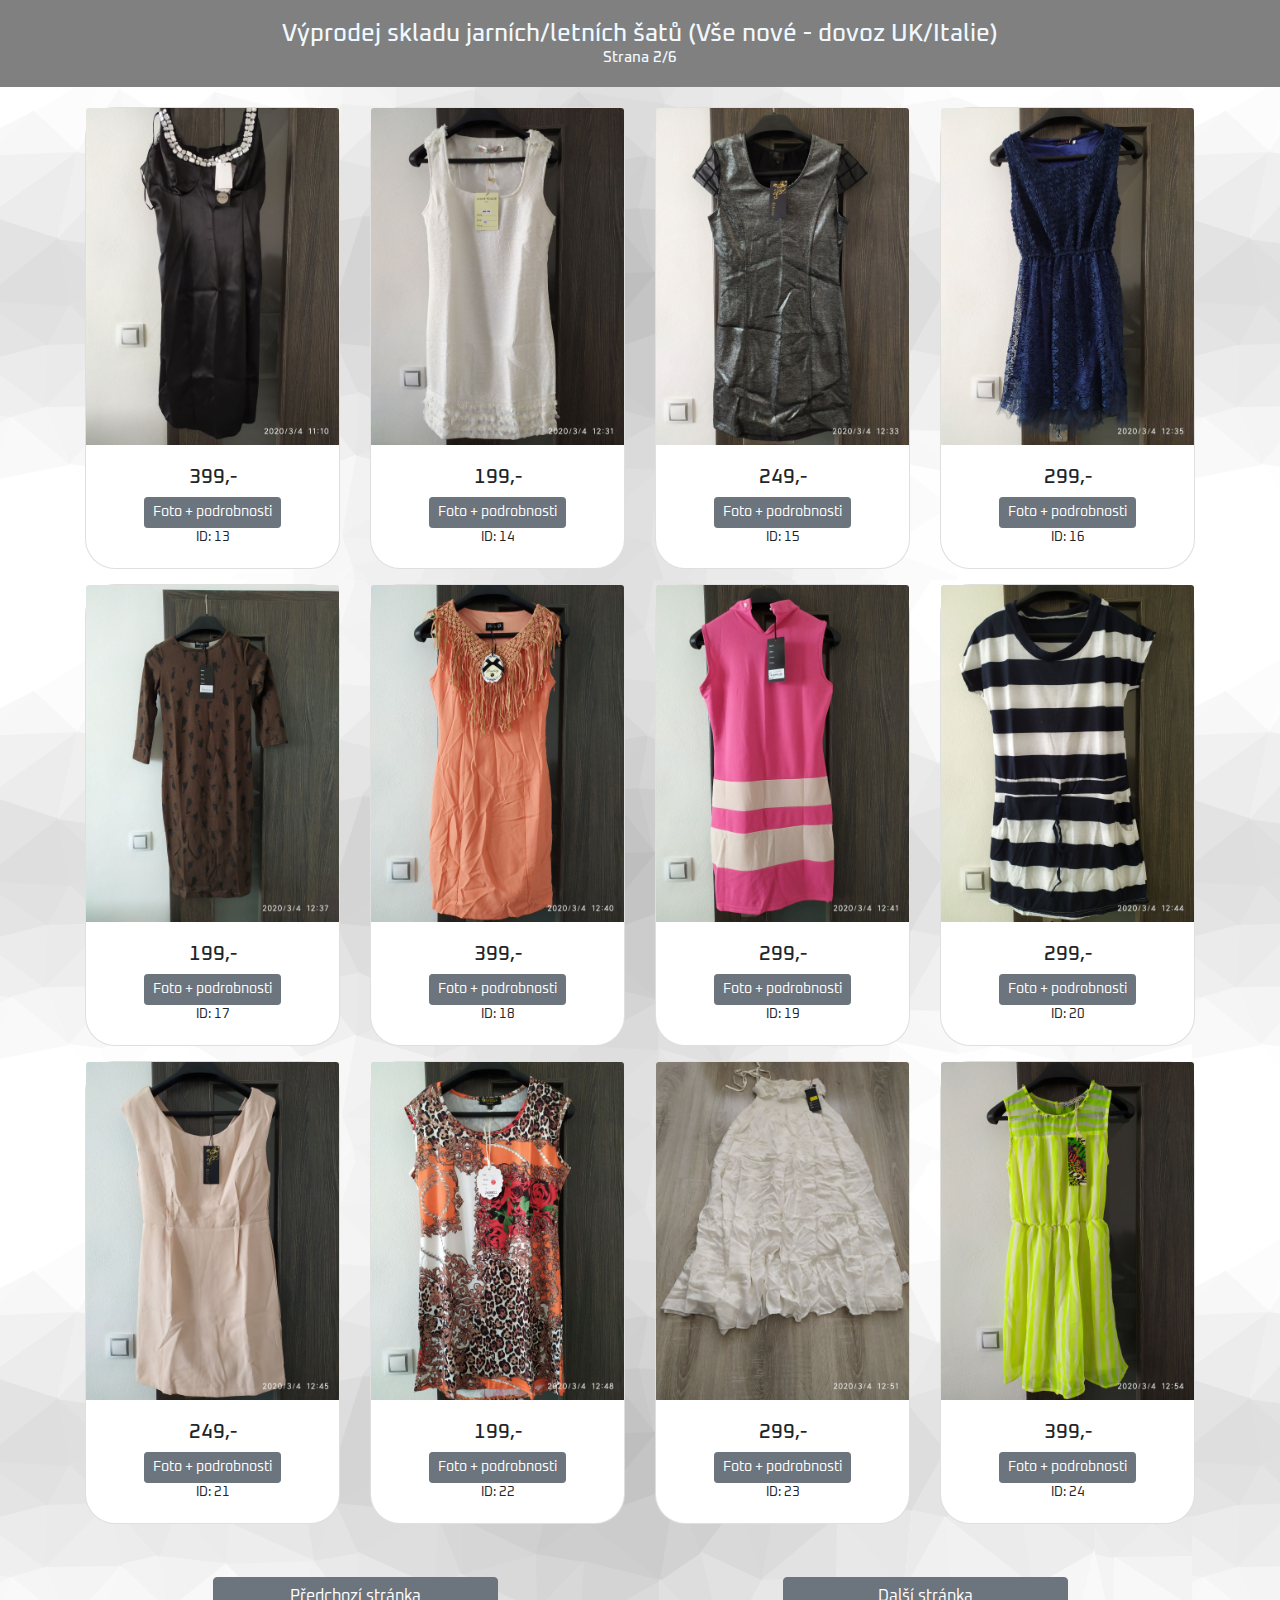
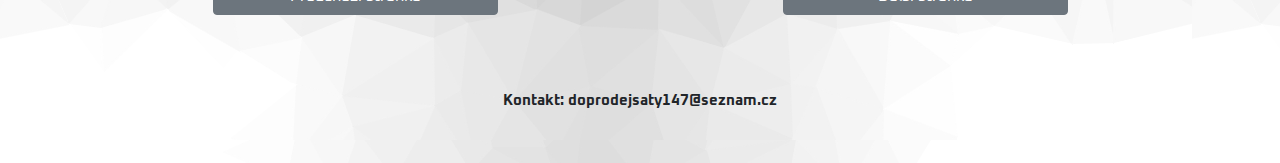
<file: page2.html>
<!--DODELAT:1) SWITCH PIC PRI HOVER
            2) BTN VICE INFORMACI - link na konkretni saty -->

<html lang="en">

<head>
    <meta charset="utf-8">
    <meta name="viewport" content="width=device-width, initial-scale=1">
    <title>Prodej šatů Olomouc</title>
    <meta name="description" content="Saty Olomouc">
    <meta name="keywords" content="Prodej satu Olomouc">
    <link href="https://fonts.googleapis.com/css?family=Oxanium&display=swap" rel="stylesheet">
    <link rel="stylesheet" href="https://use.fontawesome.com/releases/v5.1.0/css/all.css" integrity="sha384-lKuwvrZot6UHsBSfcMvOkWwlCMgc0TaWr+30HWe3a4ltaBwTZhyTEggF5tJv8tbt" crossorigin="anonymous">
</head>

<body>
    <!--Nadpis-->
    <h4 class="text-center main-nadpis">Výprodej skladu jarních/letních šatů (Vše nové - dovoz UK/Italie)
        <br>
        <span class="span-strany">Strana 2/6</span>

    </h4>


    <!--Karty-->
    <div class="container container-cards">
        <div class="row">
            <div class="col-md-3 col-sm-12">
                <div class="card">
                    <img src="img\Saty_real_foto\Saty_13\IMG_20200304_111022.jpg" class="card-img-top" alt="...">
                    <div class="card-body text-center">
                        <h5 class="card-text">399,-</h5>
                        <!-- Button trigger modal -->
                        <button type="button" class="btn btn-secondary btn-sm" data-toggle="modal" data-target="#exampleModal_13">Foto + podrobnosti</button>
                        <br>
                        <span>ID: 13</span>
                        <!-- Modal 13 -->
                        <div class="modal fade" id="exampleModal_13" tabindex="-1" role="dialog" aria-labelledby="exampleModalLabel_13" aria-hidden="true">
                            <div class="modal-dialog" role="document">
                                <div class="modal-content">
                                    <div class="modal-header modal-header-custom">
                                        <h5 class="modal-title" id="exampleModalLabel_13">Dostupne velikosti: S/L </h5>
                                        <h6 class="modal-title" id="exampleModalLabel_13"></h6>
                                        <img src="img\Saty_real_foto\Saty_13\IMG_20200304_111022.jpg" class="saty_max_width" alt="...">
                                        <button type="button" class="close" data-dismiss="modal" aria-label="Close">
                                                                            <span aria-hidden="true">&times;</span>
                                                                        </button>
                                    </div>
                                    <div class="modal-footer">
                                        <button type="button" class="btn btn-secondary" data-dismiss="modal">Zavrit</button>

                                    </div>
                                </div>
                            </div>
                        </div>
                    </div>
                </div>
            </div>
            <div class="col-md-3 col-sm-12">
                <div class="card">
                    <img src="img\Saty_real_foto\Saty_14\IMG_20200304_123149.jpg" class="card-img-top" alt="...">
                    <div class="card-body text-center">
                        <h5 class="card-text">199,-</h5>
                        <!-- Button trigger modal -->
                        <button type="button" class="btn btn-secondary btn-sm" data-toggle="modal" data-target="#exampleModal_14">Foto + podrobnosti</button>
                        <br>
                        <span>ID: 14</span>
                        <!-- Modal 14 -->
                        <div class="modal fade" id="exampleModal_14" tabindex="-1" role="dialog" aria-labelledby="exampleModalLabel_14" aria-hidden="true">
                            <div class="modal-dialog" role="document">
                                <div class="modal-content">
                                    <div class="modal-header modal-header-custom">
                                        <h5 class="modal-title" id="exampleModalLabel_14">Dostupne velikosti: S/M </h5>
                                        <h6 class="modal-title" id="exampleModalLabel_14"></h6>
                                        <img src="img\Saty_real_foto\Saty_14\IMG_20200304_123149.jpg" class="saty_max_width" alt="...">
                                        <button type="button" class="close" data-dismiss="modal" aria-label="Close">
                                                                            <span aria-hidden="true">&times;</span>
                                                                        </button>
                                    </div>
                                    <div class="modal-footer">
                                        <button type="button" class="btn btn-secondary" data-dismiss="modal">Zavrit</button>

                                    </div>
                                </div>
                            </div>
                        </div>
                    </div>
                </div>
            </div>
            <div class="col-md-3 col-sm-12">
                <div class="card">
                    <img src="img\Saty_real_foto\Saty_15\IMG_20200304_123326.jpg" class="card-img-top" alt="...">
                    <div class="card-body text-center">
                        <h5 class="card-text">249,-</h5>
                        <!-- Button trigger modal -->
                        <button type="button" class="btn btn-secondary btn-sm" data-toggle="modal" data-target="#exampleModal_03">Foto + podrobnosti</button>
                        <br>
                        <span>ID: 15</span>
                        <!-- Modal 15-->
                        <div class="modal fade" id="exampleModal_03" tabindex="-1" role="dialog" aria-labelledby="exampleModalLabel_03" aria-hidden="true">
                            <div class="modal-dialog" role="document">
                                <div class="modal-content">
                                    <div class="modal-header modal-header-custom">
                                        <h5 class="modal-title" id="exampleModalLabel_03">Dostupne velikosti: S </h5>
                                        <h6 class="modal-title" id="exampleModalLabel_03"></h6>
                                        <img src="img\Saty_real_foto\Saty_15\IMG_20200304_123326.jpg" class="saty_max_width" alt="...">
                                        <button type="button" class="close" data-dismiss="modal" aria-label="Close">
                                                                            <span aria-hidden="true">&times;</span>
                                                                        </button>
                                    </div>
                                    <div class="modal-footer">
                                        <button type="button" class="btn btn-secondary" data-dismiss="modal">Zavrit</button>

                                    </div>
                                </div>
                            </div>
                        </div>
                    </div>
                </div>
            </div>
            <div class="col-md-3 col-sm-12">
                <div class="card">
                    <img src="img\Saty_real_foto\Saty_16\IMG_20200304_123550.jpg" class="card-img-top" alt="...">
                    <div class="card-body text-center">
                        <h5 class="card-text">299,-</h5>
                        <!-- Button trigger modal -->
                        <button type="button" class="btn btn-secondary btn-sm" data-toggle="modal" data-target="#exampleModal_04">Foto + podrobnosti</button>
                        <br>
                        <span>ID: 16</span>
                        <!-- Modal 16-->
                        <div class="modal fade" id="exampleModal_04" tabindex="-1" role="dialog" aria-labelledby="exampleModalLabel_04" aria-hidden="true">
                            <div class="modal-dialog" role="document">
                                <div class="modal-content">
                                    <div class="modal-header modal-header-custom">
                                        <h5 class="modal-title" id="exampleModalLabel_04">Dostupne velikosti: S/M </h5>
                                        <h6 class="modal-title" id="exampleModalLabel_04"></h6>
                                        <img src="img\Saty_real_foto\Saty_16\IMG_20200304_123550.jpg" class="saty_max_width" alt="...">
                                        <img src="img\Saty_real_foto\Saty_16\Saty16_model.PNG" class="saty_max_width" alt="...">
                                        <button type="button" class="close" data-dismiss="modal" aria-label="Close">
                                                                            <span aria-hidden="true">&times;</span>
                                                                        </button>
                                    </div>
                                    <div class="modal-footer">
                                        <button type="button" class="btn btn-secondary" data-dismiss="modal">Zavrit</button>

                                    </div>
                                </div>
                            </div>
                        </div>
                    </div>
                </div>
            </div>
            <div class="col-md-3 col-sm-12">
                <div class="card">
                    <img src="img\Saty_real_foto\Saty_17\IMG_20200304_123717.jpg" class="card-img-top" alt="...">
                    <div class="card-body text-center">
                        <h5 class="card-text">199,-</h5>
                        <!-- Button trigger modal -->
                        <button type="button" class="btn btn-secondary btn-sm" data-toggle="modal" data-target="#exampleModal_05">Foto + podrobnosti</button>
                        <br>
                        <span>ID: 17</span>
                        <!-- Modal 17 -->
                        <div class="modal fade" id="exampleModal_05" tabindex="-1" role="dialog" aria-labelledby="exampleModalLabel_05" aria-hidden="true">
                            <div class="modal-dialog" role="document">
                                <div class="modal-content">
                                    <div class="modal-header modal-header-custom">
                                        <h5 class="modal-title" id="exampleModalLabel_05">Dostupne velikosti: S/M </h5>
                                        <h6 class="modal-title" id="exampleModalLabel_05"></h6>

                                        <img src="img\Saty_real_foto\Saty_17\IMG_20200304_123717.jpg" class="saty_max_width" alt="...">
                                        <img src="img\Saty_real_foto\Saty_17\IMG_20200304_123750.jpg" class="saty_max_width" alt="...">
                                        <button type="button" class="close" data-dismiss="modal" aria-label="Close">
                                                                            <span aria-hidden="true">&times;</span>
                                                                        </button>
                                    </div>
                                    <div class="modal-footer">
                                        <button type="button" class="btn btn-secondary" data-dismiss="modal">Zavrit</button>

                                    </div>
                                </div>
                            </div>
                        </div>
                    </div>
                </div>
            </div>
            <div class="col-md-3 col-sm-12">
                <div class="card">
                    <img src="img\Saty_real_foto\Saty_18\IMG_20200304_124001.jpg" class="card-img-top" alt="...">
                    <div class="card-body text-center">
                        <h5 class="card-text">399,-</h5>
                        <!-- Button trigger modal -->
                        <button type="button" class="btn btn-secondary btn-sm" data-toggle="modal" data-target="#exampleModal_06">Foto + podrobnosti</button>
                        <br>
                        <span>ID: 18</span>
                        <!-- Modal 18 -->
                        <div class="modal fade" id="exampleModal_06" tabindex="-1" role="dialog" aria-labelledby="exampleModalLabel_06" aria-hidden="true">
                            <div class="modal-dialog" role="document">
                                <div class="modal-content">
                                    <div class="modal-header modal-header-custom">
                                        <h5 class="modal-title" id="exampleModalLabel_06">Dostupne velikosti: S/M/L </h5>
                                        <h6 class="modal-title" id="exampleModalLabel_06"></h6>
                                        <img src="img\Saty_real_foto\Saty_18\IMG_20200304_124001.jpg" class="saty_max_width" alt="...">
                                        <button type="button" class="close" data-dismiss="modal" aria-label="Close">
                                                                            <span aria-hidden="true">&times;</span>
                                                                        </button>
                                    </div>
                                    <div class="modal-footer">
                                        <button type="button" class="btn btn-secondary" data-dismiss="modal">Zavrit</button>

                                    </div>
                                </div>
                            </div>
                        </div>
                    </div>
                </div>
            </div>
            <div class="col-md-3 col-sm-12">
                <div class="card">
                    <img src="img\Saty_real_foto\Saty_19\IMG_20200304_124156.jpg" class="card-img-top" alt="...">
                    <div class="card-body text-center">
                        <h5 class="card-text">299,-</h5>
                        <!-- Button trigger modal -->
                        <button type="button" class="btn btn-secondary btn-sm" data-toggle="modal" data-target="#exampleModal">Foto + podrobnosti</button>
                        <br>
                        <span>ID: 19</span>
                        <!-- Modal 19-->
                        <div class="modal fade" id="exampleModal" tabindex="-1" role="dialog" aria-labelledby="exampleModalLabel" aria-hidden="true">
                            <div class="modal-dialog" role="document">
                                <div class="modal-content">
                                    <div class="modal-header modal-header-custom">
                                        <h5 class="modal-title" id="exampleModalLabel">Dostupne velikosti: S/M/L </h5>
                                        <h6 class="modal-title" id="exampleModalLabel"></h6>
                                        <img src="img\Saty_real_foto\Saty_19\IMG_20200304_124156.jpg" class="saty_max_width" alt="...">
                                        <button type="button" class="close" data-dismiss="modal" aria-label="Close">
                                                                            <span aria-hidden="true">&times;</span>
                                                                        </button>
                                    </div>
                                    <div class="modal-footer">
                                        <button type="button" class="btn btn-secondary" data-dismiss="modal">Zavrit</button>

                                    </div>
                                </div>
                            </div>
                        </div>
                    </div>
                </div>
            </div>
            <div class="col-md-3 col-sm-12">
                <div class="card">
                    <img src="img\Saty_real_foto\Saty_20\IMG_20200304_124423.jpg" class="card-img-top" alt="...">
                    <div class="card-body text-center">
                        <h5 class="card-text">299,-</h5>
                        <!-- Button trigger modal -->
                        <button type="button" class="btn btn-secondary btn-sm" data-toggle="modal" data-target="#exampleModal_08">Foto + podrobnosti</button>
                        <br>
                        <span>ID: 20</span>
                        <!-- Modal 20 -->
                        <div class="modal fade" id="exampleModal_08" tabindex="-1" role="dialog" aria-labelledby="exampleModalLabel_08" aria-hidden="true">
                            <div class="modal-dialog" role="document">
                                <div class="modal-content">
                                    <div class="modal-header modal-header-custom">
                                        <h5 class="modal-title" id="exampleModalLabel_08">Dostupne velikosti: Neuvedeno </h5>
                                        <h6 class="modal-title" id="exampleModalLabel_08"></h6>
                                        <img src="img\Saty_real_foto\Saty_20\IMG_20200304_124423.jpg" class="saty_max_width" alt="...">
                                        <img src="img\Saty_real_foto\Saty_20\Saty20_model.PNG" class="saty_max_width" alt="...">
                                        <button type="button" class="close" data-dismiss="modal" aria-label="Close">
                                                                            <span aria-hidden="true">&times;</span>
                                                                        </button>
                                    </div>
                                    <div class="modal-footer">
                                        <button type="button" class="btn btn-secondary" data-dismiss="modal">Zavrit</button>

                                    </div>
                                </div>
                            </div>
                        </div>
                    </div>
                </div>
            </div>
            <div class="col-md-3 col-sm-12">
                <div class="card">
                    <img src="img\Saty_real_foto\Saty_21\IMG_20200304_124544.jpg" class="card-img-top" alt="...">
                    <div class="card-body text-center">
                        <h5 class="card-text">249,-</h5>
                        <!-- Button trigger modal -->
                        <button type="button" class="btn btn-secondary btn-sm" data-toggle="modal" data-target="#exampleModal_09">Foto + podrobnosti</button>
                        <br>
                        <span>ID: 21</span>
                        <!-- Modal 21-->
                        <div class="modal fade" id="exampleModal_09" tabindex="-1" role="dialog" aria-labelledby="exampleModalLabel_09" aria-hidden="true">
                            <div class="modal-dialog" role="document">
                                <div class="modal-content">
                                    <div class="modal-header modal-header-custom">
                                        <h5 class="modal-title" id="exampleModalLabel_09">Dostupne velikosti: M </h5>
                                        <h6 class="modal-title" id="exampleModalLabel_09"> </h6> <br>
                                        <img src="img\Saty_real_foto\Saty_21\IMG_20200304_124544.jpg" class="saty_max_width" alt="...">
                                        <button type="button" class="close" data-dismiss="modal" aria-label="Close">
                                                                            <span aria-hidden="true">&times;</span>
                                                                        </button>
                                    </div>
                                    <div class="modal-footer">
                                        <button type="button" class="btn btn-secondary" data-dismiss="modal">Zavrit</button>

                                    </div>
                                </div>
                            </div>
                        </div>
                    </div>
                </div>
            </div>
            <div class="col-md-3 col-sm-12">
                <div class="card">
                    <img src="img\Saty_real_foto\Saty_22\IMG_20200304_124839.jpg" class="card-img-top" alt="...">
                    <div class="card-body text-center">
                        <h5 class="card-text">199,-</h5>
                        <!-- Button trigger modal -->
                        <button type="button" class="btn btn-secondary btn-sm" data-toggle="modal" data-target="#exampleModal_10">Foto + podrobnosti</button>
                        <br>
                        <span>ID: 22</span>
                        <!-- Modal 22-->
                        <div class="modal fade" id="exampleModal_10" tabindex="-1" role="dialog" aria-labelledby="exampleModalLabel_10" aria-hidden="true">
                            <div class="modal-dialog" role="document">
                                <div class="modal-content">
                                    <div class="modal-header modal-header-custom">
                                        <h5 class="modal-title" id="exampleModalLabel_10">Dostupne velikosti: L/XL (Odpovida M/L)</h5>
                                        <h6 class="modal-title" id="exampleModalLabel_10"></h6>
                                        <img src="img\Saty_real_foto\Saty_22\IMG_20200304_124839.jpg" class="saty_max_width" alt="...">
                                        <button type="button" class="close" data-dismiss="modal" aria-label="Close">
                                                                            <span aria-hidden="true">&times;</span>
                                                                        </button>
                                    </div>
                                    <div class="modal-footer">
                                        <button type="button" class="btn btn-secondary" data-dismiss="modal">Zavrit</button>


                                    </div>
                                </div>
                            </div>
                        </div>
                    </div>
                </div>
            </div>
            <div class="col-md-3 col-sm-12">
                <div class="card">
                    <img src="img\Saty_real_foto\Saty_23\IMG_20200304_125114.jpg" class="card-img-top" alt="...">
                    <div class="card-body text-center">
                        <h5 class="card-text">299,-</h5>
                        <!-- Button trigger modal -->
                        <button type="button" class="btn btn-secondary btn-sm" data-toggle="modal" data-target="#exampleModal_11">Foto + podrobnosti</button>
                        <br>
                        <span>ID: 23</span>
                        <!-- Modal 23 -->
                        <div class="modal fade" id="exampleModal_11" tabindex="-1" role="dialog" aria-labelledby="exampleModalLabel_11" aria-hidden="true">
                            <div class="modal-dialog" role="document">
                                <div class="modal-content">
                                    <div class="modal-header modal-header-custom">
                                        <h5 class="modal-title" id="exampleModalLabel_11">Dostupne velikosti: S/M </h5>
                                        <h6 class="modal-title" id="exampleModalLabel_11"></h6>
                                        <img src="img\Saty_real_foto\Saty_23\IMG_20200304_125114.jpg" class="saty_max_width" alt="...">
                                        <img src="img\Saty_real_foto\Saty_23\IMG_20200304_125130.jpg" class="saty_max_width" alt="...">
                                        <img src="img\Saty_real_foto\Saty_23\IMG_20200304_125135.jpg" class="saty_max_width" alt="...">
                                        <button type="button" class="close" data-dismiss="modal" aria-label="Close">    
                                                        <span aria-hidden="true">&times;</span>
                                                        </button>
                                    </div>
                                    <div class="modal-footer">
                                        <button type="button" class="btn btn-secondary" data-dismiss="modal">Zavrit</button>
                                    </div>
                                </div>
                            </div>
                        </div>
                    </div>
                </div>
            </div>
            <div class="col-md-3 col-sm-12">
                <div class="card">
                    <img src="img\Saty_real_foto\Saty_24\IMG_20200304_125421.jpg" class="card-img-top" alt="...">
                    <div class="card-body text-center">
                        <h5 class="card-text">399,-</h5>
                        <!-- Button trigger modal -->
                        <button type="button" class="btn btn-secondary btn-sm" data-toggle="modal" data-target="#exampleModal_12">Foto + podrobnosti</button>
                        <br>
                        <span>ID: 24</span>
                        <!-- Modal 24-->
                        <div class="modal fade" id="exampleModal_12" tabindex="-1" role="dialog" aria-labelledby="exampleModalLabel_12" aria-hidden="true">
                            <div class="modal-dialog" role="document">
                                <div class="modal-content">
                                    <div class="modal-header modal-header-custom">
                                        <h5 class="modal-title" id="exampleModalLabel_12">Dostupne velikosti: S </h5>
                                        <h6 class="modal-title" id="exampleModalLabel_12"></h6>
                                        <img src="img\Saty_real_foto\Saty_24\IMG_20200304_125421.jpg" class="saty_max_width" alt="...">
                                        <button type="button" class="close" data-dismiss="modal" aria-label="Close">
                                                        <span aria-hidden="true">&times;</span>
                                                        </button>
                                    </div>
                                    <div class="modal-footer">
                                        <button type="button" class="btn btn-secondary" data-dismiss="modal">Zavrit</button>
                                    </div>
                                </div>
                            </div>
                        </div>
                    </div>
                </div>
            </div>
        </div>

    </div>
    <div class="container">
        <div class="row">
            <a href="index.html" class="container btn btn-secondary btn-custom">Předchozí stránka</a>
            <a href="page3.html" class="container btn btn-secondary btn-custom">Další stránka</a>
        </div>
    </div>
    <div class="container">
        <div class="container-footer">
            <div class="row">
                <div class="col-lg-12 footer-contact">Kontakt: doprodejsaty147@seznam.cz</div>
            </div>
        </div>
    </div>
    <footer>

    </footer>
    <link rel="stylesheet" href="https://stackpath.bootstrapcdn.com/bootstrap/4.4.1/css/bootstrap.min.css" integrity="sha384-Vkoo8x4CGsO3+Hhxv8T/Q5PaXtkKtu6ug5TOeNV6gBiFeWPGFN9MuhOf23Q9Ifjh" crossorigin="anonymous">
    <script src="https://code.jquery.com/jquery-3.4.1.slim.min.js" integrity="sha384-J6qa4849blE2+poT4WnyKhv5vZF5SrPo0iEjwBvKU7imGFAV0wwj1yYfoRSJoZ+n" crossorigin="anonymous"></script>
    <script src="https://cdn.jsdelivr.net/npm/popper.js@1.16.0/dist/umd/popper.min.js" integrity="sha384-Q6E9RHvbIyZFJoft+2mJbHaEWldlvI9IOYy5n3zV9zzTtmI3UksdQRVvoxMfooAo" crossorigin="anonymous"></script>
    <script src="https://stackpath.bootstrapcdn.com/bootstrap/4.4.1/js/bootstrap.min.js" integrity="sha384-wfSDF2E50Y2D1uUdj0O3uMBJnjuUD4Ih7YwaYd1iqfktj0Uod8GCExl3Og8ifwB6" crossorigin="anonymous"></script>
    <script type="text/javascript" src="main.js"></script>
    <link href="style.css" rel="stylesheet">
</body>

</html>
</file>
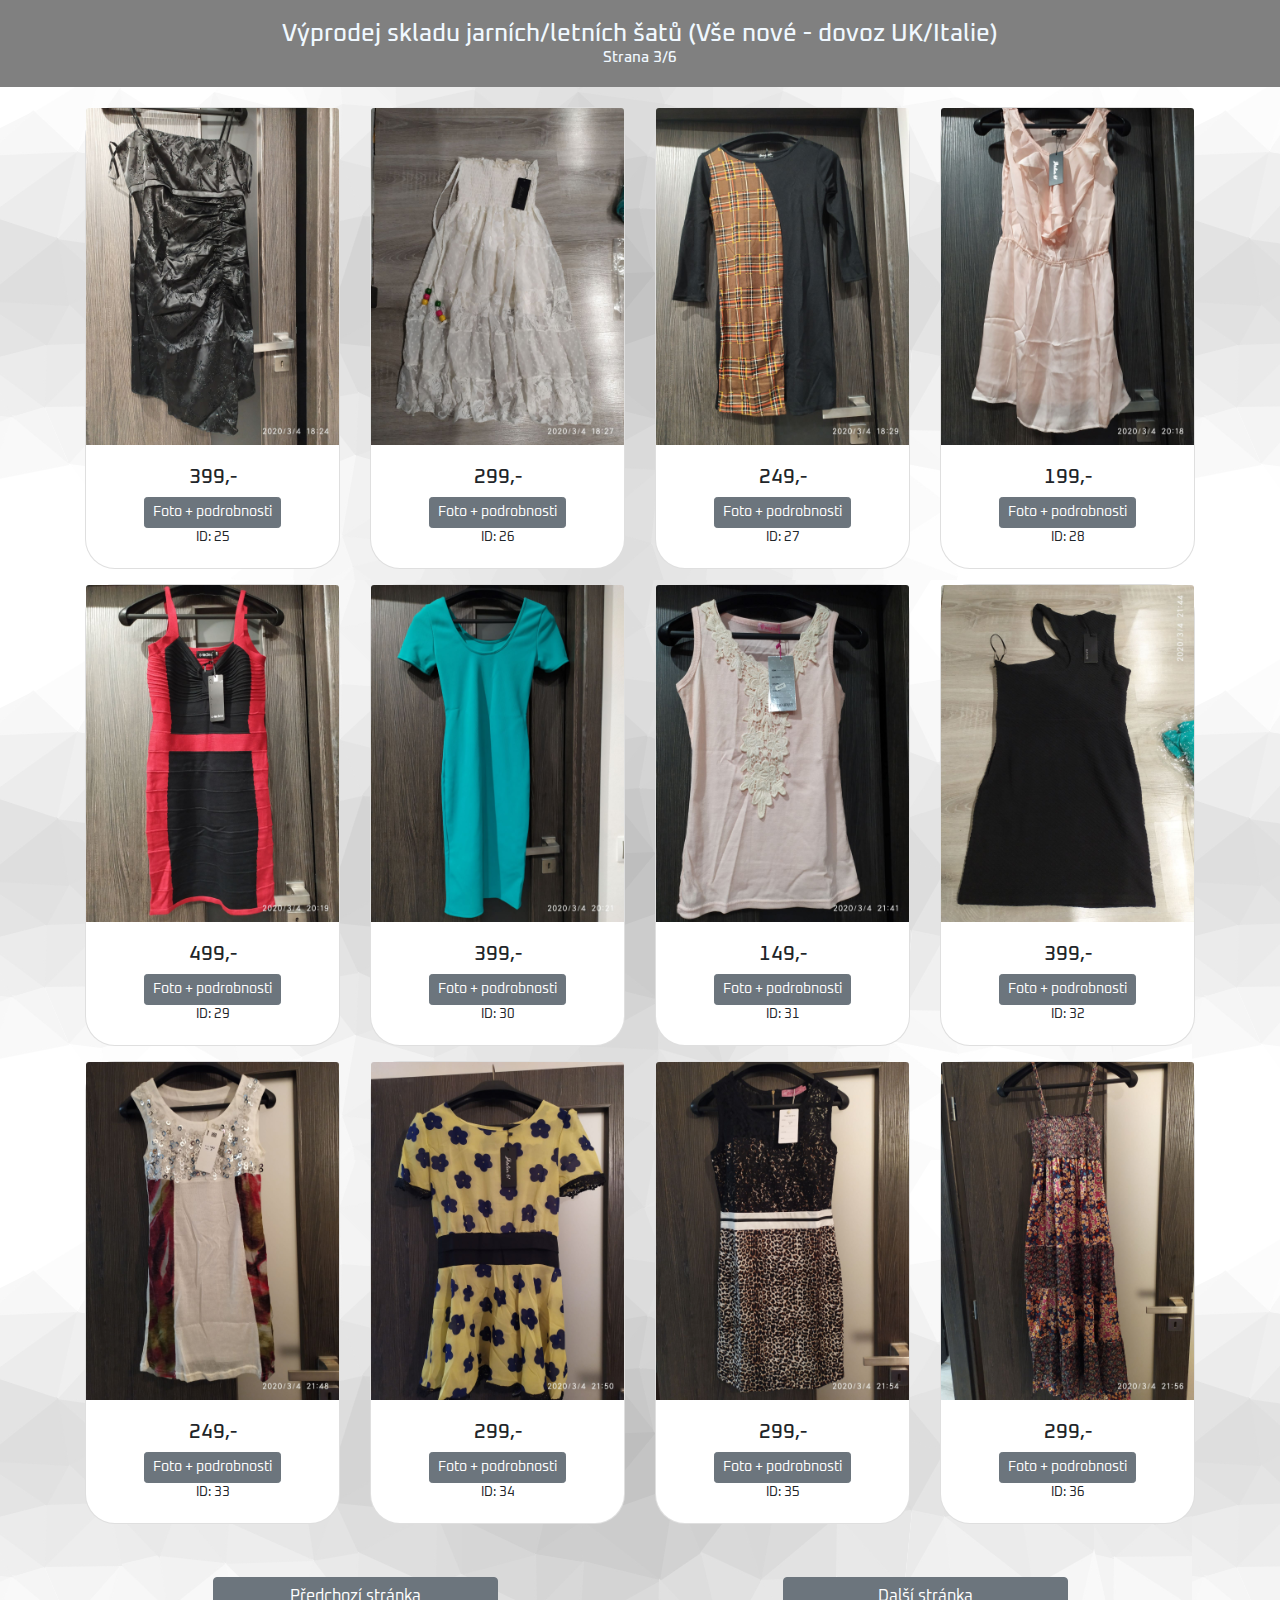
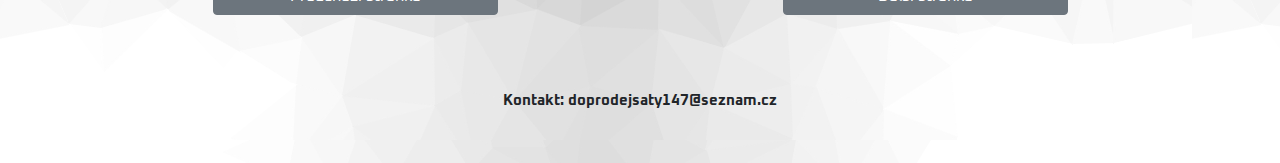
<file: page3.html>
<!--DODELAT:1) SWITCH PIC PRI HOVER
            2) BTN VICE INFORMACI - link na konkretni saty -->

<html lang="en">

<head>
    <meta charset="utf-8">
    <meta name="viewport" content="width=device-width, initial-scale=1">
    <title>Prodej šatů Olomouc</title>
    <meta name="description" content="Saty Olomouc">
    <meta name="keywords" content="Prodej satu Olomouc">
    <link href="https://fonts.googleapis.com/css?family=Oxanium&display=swap" rel="stylesheet">
    <link rel="stylesheet" href="https://use.fontawesome.com/releases/v5.1.0/css/all.css" integrity="sha384-lKuwvrZot6UHsBSfcMvOkWwlCMgc0TaWr+30HWe3a4ltaBwTZhyTEggF5tJv8tbt" crossorigin="anonymous">
</head>

<body>
    <!--Nadpis-->
    <h4 class="text-center main-nadpis">Výprodej skladu jarních/letních šatů (Vše nové - dovoz UK/Italie)
        <br>
        <span class="span-strany">Strana 3/6</span>
    </h4>


    <!--Karty-->
    <div class="container container-cards">
        <div class="row">
            <div class="col-md-3 col-sm-12">
                <div class="card">
                    <img src="img\Saty_real_foto\Saty_25\IMG_20200304_182442.jpg" class="card-img-top" alt="...">
                    <div class="card-body text-center">
                        <h5 class="card-text">399,-</h5>
                        <!-- Button trigger modal -->
                        <button type="button" class="btn btn-secondary btn-sm" data-toggle="modal" data-target="#exampleModal_13">Foto + podrobnosti</button>
                        <br>
                        <span>ID: 25</span>
                        <!-- Modal 25 -->
                        <div class="modal fade" id="exampleModal_13" tabindex="-1" role="dialog" aria-labelledby="exampleModalLabel_13" aria-hidden="true">
                            <div class="modal-dialog" role="document">
                                <div class="modal-content">
                                    <div class="modal-header modal-header-custom">
                                        <h5 class="modal-title" id="exampleModalLabel_13">Dostupne velikosti: 40 </h5>
                                        <h6 class="modal-title" id="exampleModalLabel_13"></h6>
                                        <img src="img\Saty_real_foto\Saty_25\IMG_20200304_182442.jpg" class="saty_max_width" alt="...">
                                        <img src="img\Saty_real_foto\Saty_25\IMG_20200304_182523.jpg" class="saty_max_width" alt="...">
                                        <button type="button" class="close" data-dismiss="modal" aria-label="Close">
                                        <span aria-hidden="true">&times;</span>
                                        </button>
                                    </div>
                                    <div class="modal-footer">
                                        <button type="button" class="btn btn-secondary" data-dismiss="modal">Zavrit</button>
                                    </div>
                                </div>
                            </div>
                        </div>
                    </div>
                </div>
            </div>
            <div class="col-md-3 col-sm-12">
                <div class="card">
                    <img src="img\Saty_real_foto\Saty_26\IMG_20200304_182717.jpg" class="card-img-top" alt="...">
                    <div class="card-body text-center">
                        <h5 class="card-text">299,-</h5>
                        <!-- Button trigger modal -->
                        <button type="button" class="btn btn-secondary btn-sm" data-toggle="modal" data-target="#exampleModal_14">Foto + podrobnosti</button>
                        <br>
                        <span>ID: 26</span>
                        <!-- Modal 26 -->
                        <div class="modal fade" id="exampleModal_14" tabindex="-1" role="dialog" aria-labelledby="exampleModalLabel_14" aria-hidden="true">
                            <div class="modal-dialog" role="document">
                                <div class="modal-content">
                                    <div class="modal-header modal-header-custom">
                                        <h5 class="modal-title" id="exampleModalLabel_14">Dostupne velikosti: S/M/L </h5>
                                        <h6 class="modal-title" id="exampleModalLabel_14"></h6>
                                        <img src="img\Saty_real_foto\Saty_26\IMG_20200304_182717.jpg" class="saty_max_width" alt="...">
                                        <img src="img\Saty_real_foto\Saty_26\IMG_20200304_182724.jpg" class="saty_max_width" alt="...">
                                        <img src="img\Saty_real_foto\Saty_26\IMG_20200304_182743.jpg" class="saty_max_width" alt="...">
                                        <button type="button" class="close" data-dismiss="modal" aria-label="Close">
                                                                                            <span aria-hidden="true">&times;</span>
                                                                                        </button>
                                    </div>
                                    <div class="modal-footer">
                                        <button type="button" class="btn btn-secondary" data-dismiss="modal">Zavrit</button>

                                    </div>
                                </div>
                            </div>
                        </div>
                    </div>
                </div>
            </div>
            <div class="col-md-3 col-sm-12">
                <div class="card">
                    <img src="img\Saty_real_foto\Saty_27\IMG_20200304_182905.jpg" class="card-img-top" alt="...">
                    <div class="card-body text-center">
                        <h5 class="card-text">249,-</h5>
                        <!-- Button trigger modal -->
                        <button type="button" class="btn btn-secondary btn-sm" data-toggle="modal" data-target="#exampleModal_03">Foto + podrobnosti</button>
                        <br>
                        <span>ID: 27</span>
                        <!-- Modal 27-->
                        <div class="modal fade" id="exampleModal_03" tabindex="-1" role="dialog" aria-labelledby="exampleModalLabel_03" aria-hidden="true">
                            <div class="modal-dialog" role="document">
                                <div class="modal-content">
                                    <div class="modal-header modal-header-custom">
                                        <h5 class="modal-title" id="exampleModalLabel_03">Dostupne velikosti: S/M </h5>
                                        <h6 class="modal-title" id="exampleModalLabel_03"></h6>
                                        <img src="img\Saty_real_foto\Saty_27\IMG_20200304_182905.jpg" class="saty_max_width" alt="...">
                                        <button type="button" class="close" data-dismiss="modal" aria-label="Close">
                                                                                            <span aria-hidden="true">&times;</span>
                                                                                        </button>
                                    </div>
                                    <div class="modal-footer">
                                        <button type="button" class="btn btn-secondary" data-dismiss="modal">Zavrit</button>

                                    </div>
                                </div>
                            </div>
                        </div>
                    </div>
                </div>
            </div>
            <div class="col-md-3 col-sm-12">
                <div class="card">
                    <img src="img\Saty_real_foto\Saty_28\IMG_20200304_201807.jpg" class="card-img-top" alt="...">
                    <div class="card-body text-center">
                        <h5 class="card-text">199,-</h5>
                        <!-- Button trigger modal -->
                        <button type="button" class="btn btn-secondary btn-sm" data-toggle="modal" data-target="#exampleModal_04">Foto + podrobnosti</button>
                        <br>
                        <span>ID: 28</span>
                        <!-- Modal 28-->
                        <div class="modal fade" id="exampleModal_04" tabindex="-1" role="dialog" aria-labelledby="exampleModalLabel_04" aria-hidden="true">
                            <div class="modal-dialog" role="document">
                                <div class="modal-content">
                                    <div class="modal-header modal-header-custom">
                                        <h5 class="modal-title" id="exampleModalLabel_04">Dostupne velikosti: S/M </h5>
                                        <h6 class="modal-title" id="exampleModalLabel_04"></h6>
                                        <img src="img\Saty_real_foto\Saty_28\IMG_20200304_201807.jpg" class="saty_max_width" alt="...">
                                        <img src="img\Saty_real_foto\Saty_28\IMG_20200304_201823.jpg" class="saty_max_width" alt="...">
                                        <button type="button" class="close" data-dismiss="modal" aria-label="Close">
                                                                                            <span aria-hidden="true">&times;</span>
                                                                                        </button>
                                    </div>
                                    <div class="modal-footer">
                                        <button type="button" class="btn btn-secondary" data-dismiss="modal">Zavrit</button>

                                    </div>
                                </div>
                            </div>
                        </div>
                    </div>
                </div>
            </div>
            <div class="col-md-3 col-sm-12">
                <div class="card">
                    <img src="img\Saty_real_foto\Saty_29\IMG_20200304_201933.jpg" class="card-img-top" alt="...">
                    <div class="card-body text-center">
                        <h5 class="card-text">499,-</h5>
                        <!-- Button trigger modal -->
                        <button type="button" class="btn btn-secondary btn-sm" data-toggle="modal" data-target="#exampleModal_05">Foto + podrobnosti</button>
                        <br>
                        <span>ID: 29</span>
                        <!-- Modal 29 -->
                        <div class="modal fade" id="exampleModal_05" tabindex="-1" role="dialog" aria-labelledby="exampleModalLabel_05" aria-hidden="true">
                            <div class="modal-dialog" role="document">
                                <div class="modal-content">
                                    <div class="modal-header modal-header-custom">
                                        <h5 class="modal-title" id="exampleModalLabel_05">Dostupne velikosti: S/M </h5>
                                        <h6 class="modal-title" id="exampleModalLabel_05"></h6>

                                        <img src="img\Saty_real_foto\Saty_29\IMG_20200304_201933.jpg" class="saty_max_width" alt="...">
                                        <img src="img\Saty_real_foto\Saty_29\IMG_20200304_201937.jpg" class="saty_max_width" alt="...">
                                        <button type="button" class="close" data-dismiss="modal" aria-label="Close">
                                                                                            <span aria-hidden="true">&times;</span>
                                                                                        </button>
                                    </div>
                                    <div class="modal-footer">
                                        <button type="button" class="btn btn-secondary" data-dismiss="modal">Zavrit</button>

                                    </div>
                                </div>
                            </div>
                        </div>
                    </div>
                </div>
            </div>
            <div class="col-md-3 col-sm-12">
                <div class="card">
                    <img src="img\Saty_real_foto\Saty_30\IMG_20200304_202104.jpg" class="card-img-top" alt="...">
                    <div class="card-body text-center">
                        <h5 class="card-text">399,-</h5>
                        <!-- Button trigger modal -->
                        <button type="button" class="btn btn-secondary btn-sm" data-toggle="modal" data-target="#exampleModal_06">Foto + podrobnosti</button>
                        <br>
                        <span>ID: 30</span>
                        <!-- Modal 30 -->
                        <div class="modal fade" id="exampleModal_06" tabindex="-1" role="dialog" aria-labelledby="exampleModalLabel_06" aria-hidden="true">
                            <div class="modal-dialog" role="document">
                                <div class="modal-content">
                                    <div class="modal-header modal-header-custom">
                                        <h5 class="modal-title" id="exampleModalLabel_06">Dostupne velikosti: Neuvedeno </h5>
                                        <h6 class="modal-title" id="exampleModalLabel_06"></h6>
                                        <img src="img\Saty_real_foto\Saty_30\IMG_20200304_202104.jpg" class="saty_max_width" alt="...">
                                        <button type="button" class="close" data-dismiss="modal" aria-label="Close">
                                                                                            <span aria-hidden="true">&times;</span>
                                                                                        </button>
                                    </div>
                                    <div class="modal-footer">
                                        <button type="button" class="btn btn-secondary" data-dismiss="modal">Zavrit</button>

                                    </div>
                                </div>
                            </div>
                        </div>
                    </div>
                </div>
            </div>
            <div class="col-md-3 col-sm-12">
                <div class="card">
                    <img src="img\Saty_real_foto\Saty_31\IMG_20200304_214107.jpg" class="card-img-top" alt="...">
                    <div class="card-body text-center">
                        <h5 class="card-text">149,-</h5>
                        <!-- Button trigger modal -->
                        <button type="button" class="btn btn-secondary btn-sm" data-toggle="modal" data-target="#exampleModal">Foto + podrobnosti</button>
                        <br>
                        <span>ID: 31</span>
                        <!-- Modal 31-->
                        <div class="modal fade" id="exampleModal" tabindex="-1" role="dialog" aria-labelledby="exampleModalLabel" aria-hidden="true">
                            <div class="modal-dialog" role="document">
                                <div class="modal-content">
                                    <div class="modal-header modal-header-custom">
                                        <h5 class="modal-title" id="exampleModalLabel">Dostupne velikosti: S/M/L </h5>
                                        <h6 class="modal-title" id="exampleModalLabel"></h6>
                                        <img src="img\Saty_real_foto\Saty_31\IMG_20200304_214107.jpg" class="saty_max_width" alt="...">
                                        <button type="button" class="close" data-dismiss="modal" aria-label="Close">
                                                                                            <span aria-hidden="true">&times;</span>
                                                                                        </button>
                                    </div>
                                    <div class="modal-footer">
                                        <button type="button" class="btn btn-secondary" data-dismiss="modal">Zavrit</button>

                                    </div>
                                </div>
                            </div>
                        </div>
                    </div>
                </div>
            </div>
            <div class="col-md-3 col-sm-12">
                <div class="card">
                    <img src="img\Saty_real_foto\Saty_32\IMG_20200304_214448.jpg" class="card-img-top" alt="...">
                    <div class="card-body text-center">
                        <h5 class="card-text">399,-</h5>
                        <!-- Button trigger modal -->
                        <button type="button" class="btn btn-secondary btn-sm" data-toggle="modal" data-target="#exampleModal_08">Foto + podrobnosti</button>
                        <br>
                        <span>ID: 32</span>
                        <!-- Modal 32 -->
                        <div class="modal fade" id="exampleModal_08" tabindex="-1" role="dialog" aria-labelledby="exampleModalLabel_08" aria-hidden="true">
                            <div class="modal-dialog" role="document">
                                <div class="modal-content">
                                    <div class="modal-header modal-header-custom">
                                        <h5 class="modal-title" id="exampleModalLabel_08">Dostupne velikosti: M/L </h5>
                                        <h6 class="modal-title" id="exampleModalLabel_08"></h6>
                                        <img src="img\Saty_real_foto\Saty_32\IMG_20200304_214448.jpg" class="saty_max_width" alt="...">
                                        <button type="button" class="close" data-dismiss="modal" aria-label="Close">
                                                                                            <span aria-hidden="true">&times;</span>
                                                                                        </button>
                                    </div>
                                    <div class="modal-footer">
                                        <button type="button" class="btn btn-secondary" data-dismiss="modal">Zavrit</button>

                                    </div>
                                </div>
                            </div>
                        </div>
                    </div>
                </div>
            </div>
            <div class="col-md-3 col-sm-12">
                <div class="card">
                    <img src="img\Saty_real_foto\Saty_33\IMG_20200304_214843.jpg" class="card-img-top" alt="...">
                    <div class="card-body text-center">
                        <h5 class="card-text">249,-</h5>
                        <!-- Button trigger modal -->
                        <button type="button" class="btn btn-secondary btn-sm" data-toggle="modal" data-target="#exampleModal_09">Foto + podrobnosti</button>
                        <br>
                        <span>ID: 33</span>
                        <!-- Modal 33-->
                        <div class="modal fade" id="exampleModal_09" tabindex="-1" role="dialog" aria-labelledby="exampleModalLabel_09" aria-hidden="true">
                            <div class="modal-dialog" role="document">
                                <div class="modal-content">
                                    <div class="modal-header modal-header-custom">
                                        <h5 class="modal-title" id="exampleModalLabel_09">Dostupne velikosti: S/M </h5>
                                        <h6 class="modal-title" id="exampleModalLabel_09"> </h6> <br>
                                        <img src="img\Saty_real_foto\Saty_33\IMG_20200304_214843.jpg" class="saty_max_width" alt="...">
                                        <img src="img\Saty_real_foto\Saty_33\IMG_20200304_214848.jpg" class="saty_max_width" alt="...">
                                        <img src="img\Saty_real_foto\Saty_33\IMG_20200304_214854.jpg" class="saty_max_width" alt="...">
                                        <button type="button" class="close" data-dismiss="modal" aria-label="Close">
                                                                                            <span aria-hidden="true">&times;</span>
                                                                                        </button>
                                    </div>
                                    <div class="modal-footer">
                                        <button type="button" class="btn btn-secondary" data-dismiss="modal">Zavrit</button>

                                    </div>
                                </div>
                            </div>
                        </div>
                    </div>
                </div>
            </div>
            <div class="col-md-3 col-sm-12">
                <div class="card">
                    <img src="img\Saty_real_foto\Saty_34\IMG_20200304_215036.jpg" class="card-img-top" alt="...">
                    <div class="card-body text-center">
                        <h5 class="card-text">299,-</h5>
                        <!-- Button trigger modal -->
                        <button type="button" class="btn btn-secondary btn-sm" data-toggle="modal" data-target="#exampleModal_10">Foto + podrobnosti</button>
                        <br>
                        <span>ID: 34</span>
                        <!-- Modal 34-->
                        <div class="modal fade" id="exampleModal_10" tabindex="-1" role="dialog" aria-labelledby="exampleModalLabel_10" aria-hidden="true">
                            <div class="modal-dialog" role="document">
                                <div class="modal-content">
                                    <div class="modal-header modal-header-custom">
                                        <h5 class="modal-title" id="exampleModalLabel_10">Dostupne velikosti: M/L </h5>
                                        <h6 class="modal-title" id="exampleModalLabel_10"></h6>
                                        <img src="img\Saty_real_foto\Saty_34\IMG_20200304_215036.jpg" class="saty_max_width" alt="...">
                                        <img src="img\Saty_real_foto\Saty_34\IMG_20200304_215048.jpg" class="saty_max_width" alt="...">
                                        <img src="img\Saty_real_foto\Saty_34\IMG_20200304_215101.jpg" class="saty_max_width" alt="...">
                                        <button type="button" class="close" data-dismiss="modal" aria-label="Close">
                                                                                            <span aria-hidden="true">&times;</span>
                                                                                        </button>
                                    </div>
                                    <div class="modal-footer">
                                        <button type="button" class="btn btn-secondary" data-dismiss="modal">Zavrit</button>


                                    </div>
                                </div>
                            </div>
                        </div>
                    </div>
                </div>
            </div>
            <div class="col-md-3 col-sm-12">
                <div class="card">
                    <img src="img\Saty_real_foto\Saty_35\IMG_20200304_215434.jpg" class="card-img-top" alt="...">
                    <div class="card-body text-center">
                        <h5 class="card-text">299,-</h5>
                        <!-- Button trigger modal -->
                        <button type="button" class="btn btn-secondary btn-sm" data-toggle="modal" data-target="#exampleModal_11">Foto + podrobnosti</button>
                        <br>
                        <span>ID: 35</span>
                        <!-- Modal 35 -->
                        <div class="modal fade" id="exampleModal_11" tabindex="-1" role="dialog" aria-labelledby="exampleModalLabel_11" aria-hidden="true">
                            <div class="modal-dialog" role="document">
                                <div class="modal-content">
                                    <div class="modal-header modal-header-custom">
                                        <h5 class="modal-title" id="exampleModalLabel_11">Dostupne velikosti: S/M </h5>
                                        <h6 class="modal-title" id="exampleModalLabel_11"></h6>
                                        <img src="img\Saty_real_foto\Saty_35\IMG_20200304_215434.jpg" class="saty_max_width" alt="...">
                                        <img src="img\Saty_real_foto\Saty_35\IMG_20200304_215439.jpg" class="saty_max_width" alt="...">
                                        <button type="button" class="close" data-dismiss="modal" aria-label="Close">    
                                                                        <span aria-hidden="true">&times;</span>
                                                                        </button>
                                    </div>
                                    <div class="modal-footer">
                                        <button type="button" class="btn btn-secondary" data-dismiss="modal">Zavrit</button>
                                    </div>
                                </div>
                            </div>
                        </div>
                    </div>
                </div>
            </div>
            <div class="col-md-3 col-sm-12">
                <div class="card">
                    <img src="img\Saty_real_foto\Saty_36\IMG_20200304_215621.jpg" class="card-img-top" alt="...">
                    <div class="card-body text-center">
                        <h5 class="card-text">299,-</h5>
                        <!-- Button trigger modal -->
                        <button type="button" class="btn btn-secondary btn-sm" data-toggle="modal" data-target="#exampleModal_12">Foto + podrobnosti</button>
                        <br>
                        <span>ID: 36</span>
                        <!-- Modal 36-->
                        <div class="modal fade" id="exampleModal_12" tabindex="-1" role="dialog" aria-labelledby="exampleModalLabel_12" aria-hidden="true">
                            <div class="modal-dialog" role="document">
                                <div class="modal-content">
                                    <div class="modal-header modal-header-custom">
                                        <h5 class="modal-title" id="exampleModalLabel_12">Dostupne velikosti: Neuvedeno </h5>
                                        <h6 class="modal-title" id="exampleModalLabel_12"></h6>
                                        <img src="img\Saty_real_foto\Saty_36\IMG_20200304_215621.jpg" class="saty_max_width" alt="...">
                                        <button type="button" class="close" data-dismiss="modal" aria-label="Close">
                                                                        <span aria-hidden="true">&times;</span>
                                                                        </button>
                                    </div>
                                    <div class="modal-footer">
                                        <button type="button" class="btn btn-secondary" data-dismiss="modal">Zavrit</button>
                                    </div>
                                </div>
                            </div>
                        </div>
                    </div>
                </div>
            </div>
        </div>

    </div>
    <div class="container">
        <div class="row">
            <a href="index.html" class="container btn btn-secondary btn-custom">Předchozí stránka</a>
            <a href="page3.html" class="container btn btn-secondary btn-custom">Další stránka</a>
        </div>
    </div>
    <div class="container">
        <div class="container-footer">
            <div class="row">
                <div class="col-lg-12 footer-contact">Kontakt: doprodejsaty147@seznam.cz</div>
            </div>
        </div>
    </div>
    <footer>

    </footer>
    <link rel="stylesheet" href="https://stackpath.bootstrapcdn.com/bootstrap/4.4.1/css/bootstrap.min.css" integrity="sha384-Vkoo8x4CGsO3+Hhxv8T/Q5PaXtkKtu6ug5TOeNV6gBiFeWPGFN9MuhOf23Q9Ifjh" crossorigin="anonymous">
    <script src="https://code.jquery.com/jquery-3.4.1.slim.min.js" integrity="sha384-J6qa4849blE2+poT4WnyKhv5vZF5SrPo0iEjwBvKU7imGFAV0wwj1yYfoRSJoZ+n" crossorigin="anonymous"></script>
    <script src="https://cdn.jsdelivr.net/npm/popper.js@1.16.0/dist/umd/popper.min.js" integrity="sha384-Q6E9RHvbIyZFJoft+2mJbHaEWldlvI9IOYy5n3zV9zzTtmI3UksdQRVvoxMfooAo" crossorigin="anonymous"></script>
    <script src="https://stackpath.bootstrapcdn.com/bootstrap/4.4.1/js/bootstrap.min.js" integrity="sha384-wfSDF2E50Y2D1uUdj0O3uMBJnjuUD4Ih7YwaYd1iqfktj0Uod8GCExl3Og8ifwB6" crossorigin="anonymous"></script>
    <script type="text/javascript" src="main.js"></script>
    <link href="style.css" rel="stylesheet">
</body>

</html>
</file>
<file: style.css>
body {
    margin: 0;
    padding: 0;
    font-family: 'Oxanium', serif;
    font-size: smaller;
    background-image: url("img/cool-background.png");
}

.span-strany {
    font-size: 15px;
}

.card {
    margin-bottom: 15px;
    border-radius: 30px;
}

.container-cards {
    margin-bottom: 10px;
}

.main-nadpis {
    padding-top: 20px;
    padding-bottom: 20px;
    background-color: grey;
    color: aliceblue;
    margin-bottom: 20px;
}

.btn-custom {
    margin-top: 2.5%;
    float: right;
    max-width: 40%;
}

.container-footer {
    margin-top: 75px;
    margin-bottom: 50px;
    text-align: center;
}

.footer-contact {
    font-size: 15px;
    font-weight: bold;
    float: left;
}

.saty_max_width {
    max-width: 100%;
    margin-bottom: 20px;
}

.modal-header-custom {
    display: inline;
}


/***** MEDIA QUERY *****/

@media (max-width:2200px) {
    .btn-custom {
        max-width: 25%;
    }
}

@media (max-width:1024px) {
    .btn-custom {
        max-width: 25%;
    }
}


/***** Btn custom - mid 768 display *****/

@media (max-width:768px) {
    .btn-custom {
        max-width: 100%;
    }
}

@media (max-width:375px) {
    .main-nadpis {
        font-size: 1rem;
    }
}
</file>
